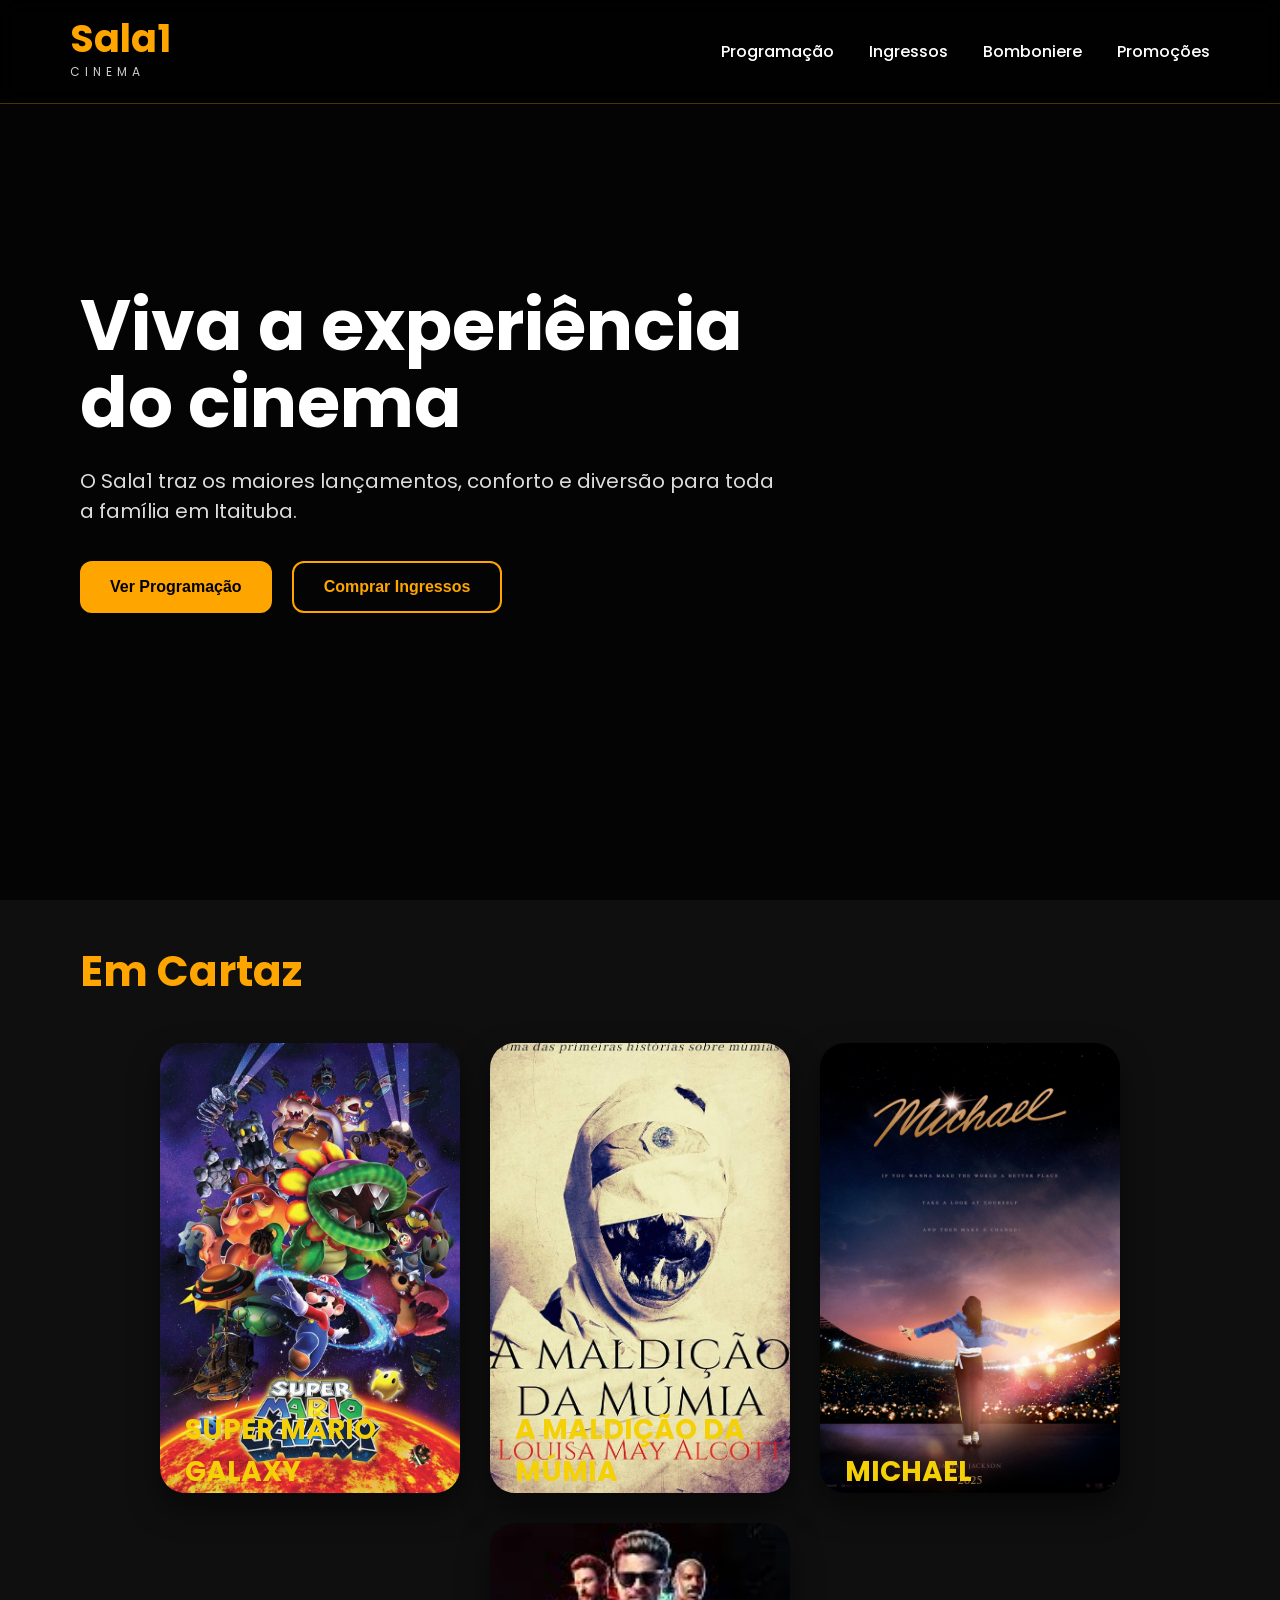
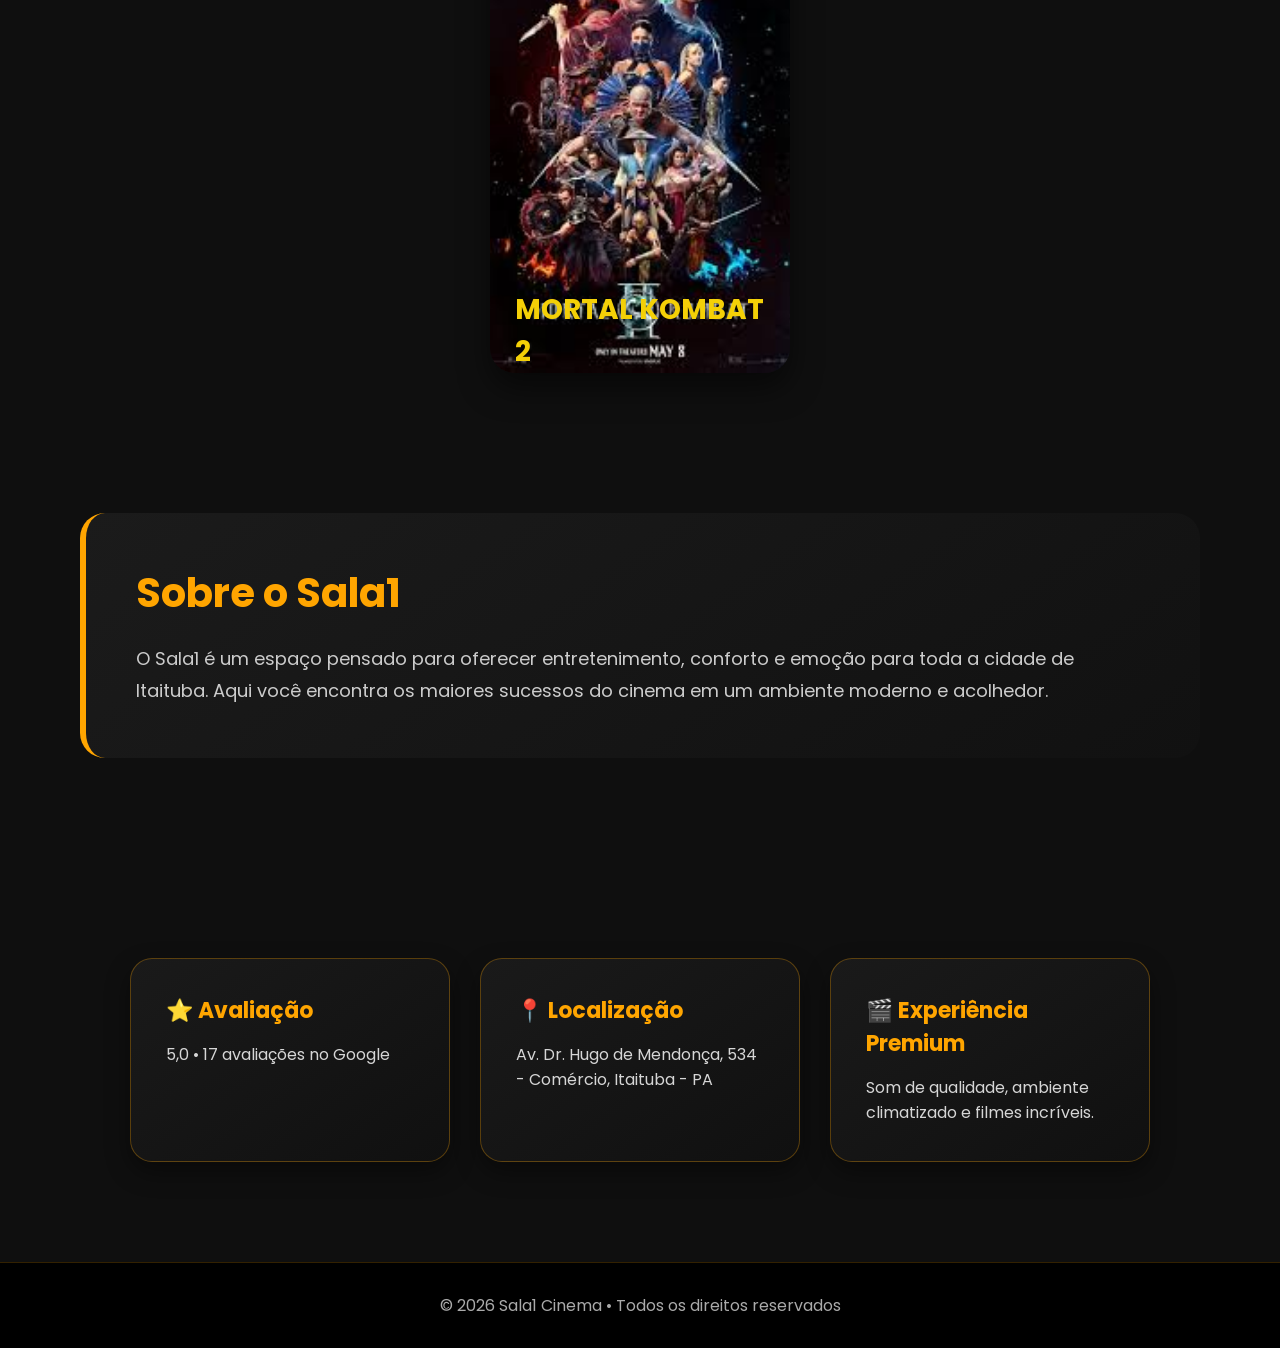
<file: index.html>
<!DOCTYPE html>
<html lang="pt-br">
<head>
    <meta charset="UTF-8">
    <meta name="viewport" content="width=device-width, initial-scale=1.0">
    <title>Sala1 Cinema</title>

    <link rel="stylesheet" href="estilo.CSS">

    <link rel="preconnect" href="https://fonts.googleapis.com">
    <link rel="preconnect" href="https://fonts.gstatic.com" crossorigin>

    <link href="https://fonts.googleapis.com/css2?family=Poppins:wght@300;400;500;600;700&display=swap" rel="stylesheet">
</head>

<body>

    <header>

        <div class="logo">
            <h1>Sala1</h1>
            <span>CINEMA</span>
        </div>

        <nav>
            <ul>
                <li><a href="#">Programação</a></li>
                <li><a href="#">Ingressos</a></li>
                <li><a href="bomboniere.html">Bomboniere</a></li>
                <li><a href="#">Promoções</a></li>
            </ul>
        </nav>

    </header>

    <main>

        <section class="hero">

            <div class="hero-content">

                <h2>Viva a experiência do cinema</h2>

                <p>
                    O Sala1 traz os maiores lançamentos,
                    conforto e diversão para toda a família
                    em Itaituba.
                </p>

                <div class="botoes">
                    <button class="btn-principal">
                        Ver Programação
                    </button>

                    <button class="btn-secundario">
                        Comprar Ingressos
                    </button>
                </div>

            </div>

        </section>

        <section class="filmes">

            <h2 class="titulo-secao">Em Cartaz</h2>

            <div class="filmes-container">

                <div class="poster">
                    <img src="IMAGENS/MARIO.jpg" alt="SUPER MÁRIO GALAXY">

                    <div class="poster-info">
                        <h3>SUPER MÁRIO GALAXY</h3>
                        <p>Animação • Aventura</p>
                    </div>
                </div>

                <div class="poster">
                    <img src="IMAGENS/MUMIA.jpg" alt="A MALDIÇÃO DA MÚMIA">

                    <div class="poster-info">
                        <h3>A MALDIÇÃO DA MÚMIA</h3>
                        <p>Terror • Suspense</p>
                    </div>
                </div>

                <div class="poster">
                    <img src="IMAGENS/MICHAEL.jpg" alt="MICHAEL">

                    <div class="poster-info">
                        <h3>MICHAEL</h3>
                        <p>Drama • Musical</p>
                    </div>
                </div>

                <div class="poster">
                    <img src="IMAGENS/MORTAL.jpg" alt="MORTAL KOMBAT 2">

                    <div class="poster-info">
                        <h3>MORTAL KOMBAT 2</h3>
                        <p>Ação • Luta</p>
                    </div>
                </div>

            </div>

        </section>

                <section class="sobre">

            <div class="sobre-texto">

                <h2>Sobre o Sala1</h2>

                <p>
                    O Sala1 é um espaço pensado para oferecer
                    entretenimento, conforto e emoção para toda
                    a cidade de Itaituba.

                    Aqui você encontra os maiores sucessos
                    do cinema em um ambiente moderno e acolhedor.
                </p>

            </div>

        </section>

         <section class="informacoes">

            <div class="card">
                <h3>⭐ Avaliação</h3>
                <p>5,0 • 17 avaliações no Google</p>
            </div>

            <div class="card">
                <h3>📍 Localização</h3>
                <p>
                    Av. Dr. Hugo de Mendonça, 534 -
                    Comércio, Itaituba - PA
                </p>
            </div>

            <div class="card">
                <h3>🎬 Experiência Premium</h3>
                <p>
                    Som de qualidade, ambiente climatizado
                    e filmes incríveis.
                </p>
            </div>

        </section>


    </main>

    <footer>
        <p>
            © 2026 Sala1 Cinema • Todos os direitos reservados
        </p>
    </footer>

</body>
</html>
</file>
<file: estilo.CSS>
*{
    margin:0;
    padding:0;
    box-sizing:border-box;
}

body{
    font-family:'Poppins', sans-serif;
    background:#0f0f0f;
    color:white;
}

/* HEADER */

header{
    width:100%;
    position:fixed;
    top:0;
    left:0;
    z-index:1000;

    display:flex;
    justify-content:space-between;
    align-items:center;

    padding:20px 70px;

    background:rgba(0,0,0,0.7);
    backdrop-filter:blur(10px);

    border-bottom:1px solid rgba(255,165,0,0.3);
}

.logo h1{
    color:orange;
    font-size:38px;
    line-height:1;
}

.logo span{
    color:#ccc;
    letter-spacing:5px;
    font-size:12px;
}

nav ul{
    display:flex;
    list-style:none;
    gap:35px;
}

nav a{
    color:white;
    text-decoration:none;
    font-weight:500;
    transition:0.3s;
    position:relative;
}

nav a::after{
    content:'';
    width:0;
    height:2px;

    background:orange;

    position:absolute;
    left:0;
    bottom:-5px;

    transition:0.3s;
}

nav a:hover::after{
    width:100%;
}

nav a:hover{
    color:orange;
}

/* HERO */

.hero{
    height:100vh;

    background-image:
    linear-gradient(rgba(0,0,0,0.75),
    rgba(0,0,0,0.75)),
    url('https://images.unsplash.com/photo-1517604931442-7e0c8ed2963c?q=80&w=1400&auto=format&fit=crop');

    background-size:cover;
    background-position:center;

    display:flex;
    align-items:center;

    padding:0 80px;
}

.hero-content{
    max-width:700px;
}

.hero-content h2{
    font-size:70px;
    line-height:1.1;
    margin-bottom:25px;
}

.hero-content p{
    font-size:20px;
    color:#ddd;
    margin-bottom:35px;
}

.botoes{
    display:flex;
    gap:20px;
}

button{
    padding:15px 30px;
    border-radius:12px;

    font-size:16px;
    font-weight:600;

    cursor:pointer;
    transition:0.3s;
}

.btn-principal{
    background:orange;
    color:black;
    border:none;
}

.btn-principal:hover{
    transform:translateY(-3px);
}

.btn-secundario{
    background:transparent;
    border:2px solid orange;
    color:orange;
}

.btn-secundario:hover{
    background:orange;
    color:black;
}

/* CARDS */

.informacoes{
    display:flex;
    justify-content:center;
    gap:30px;

    padding:100px 60px;
    flex-wrap:wrap;
}

.card{
    width:320px;
    padding:35px;

    background:linear-gradient(145deg,#1a1a1a,#101010);

    border:1px solid rgba(255,165,0,0.3);
    border-radius:22px;

    transition:0.3s;

    box-shadow:0 10px 25px rgba(0,0,0,0.4);
}

.card:hover{
    transform:translateY(-8px);
    border-color:orange;
}

.card h3{
    color:orange;
    margin-bottom:15px;
    font-size:22px;
}

.card p{
    color:#d6d6d6;
    line-height:1.6;
}

/* FILMES */

.filmes{
    padding:40px 80px 100px;
}

.titulo-secao{
    font-size:42px;
    color:orange;
    margin-bottom:40px;
}

.filmes-container{
    display:flex;
    gap:30px;
    flex-wrap:wrap;
    justify-content:center;
}

.poster{
    width:300px;
    height:450px;

    border-radius:25px;
    overflow:hidden;

    position:relative;

    cursor:pointer;

    transition:0.4s;

    box-shadow:0 15px 30px rgba(0,0,0,0.5);
}

.poster img{
    width:100%;
    height:100%;
    object-fit:cover;

    transition:0.5s;
}

.poster::before{
    content:'';
    position:absolute;
    inset:0;

    background:linear-gradient(
        to top,
        rgba(0,0,0,0.95),
        rgba(0,0,0,0.1)
    );

    opacity:0;
    transition:0.4s;
}

.poster-info{
    position:absolute;
    bottom:-60px;
    left:0;

    padding:25px;
    z-index:2;

    transition:0.4s;
}

.poster-info h3{
    color:rgb(244, 208, 7);
    font-size:28px;
    margin-bottom:10px;
}

.poster-info p{
    color:white;
}

.poster:hover{
    transform:translateY(-10px) scale(1.03);
}

.poster:hover img{
    transform:scale(1.1);
}

.poster:hover::before{
    opacity:1;
}

.poster:hover .poster-info{
    bottom:0;
}

/* SOBRE */

.sobre{
    padding:40px 80px 100px;
}

.sobre-texto{
    background:linear-gradient(145deg,#1b1b1b,#111);

    padding:50px;

    border-radius:25px;

    border-left:6px solid orange;
}

.sobre-texto h2{
    color:orange;
    font-size:40px;
    margin-bottom:20px;
}

.sobre-texto p{
    color:#ccc;
    line-height:1.8;
    font-size:18px;
}

/* FOOTER */

footer{
    text-align:center;
    padding:30px;

    background:black;
    color:#aaa;

    border-top:1px solid rgba(255,165,0,0.2);
}

/* RESPONSIVO */

@media(max-width:900px){

    header{
        flex-direction:column;
        gap:20px;
        padding:20px;
    }

    nav ul{
        gap:15px;
        flex-wrap:wrap;
        justify-content:center;
    }

    .hero{
        padding:0 30px;
        text-align:center;
        justify-content:center;
    }

    .hero-content h2{
        font-size:45px;
    }

    .botoes{
        justify-content:center;
        flex-wrap:wrap;
    }

    .sobre{
        padding:20px;
    }
}
</file>
